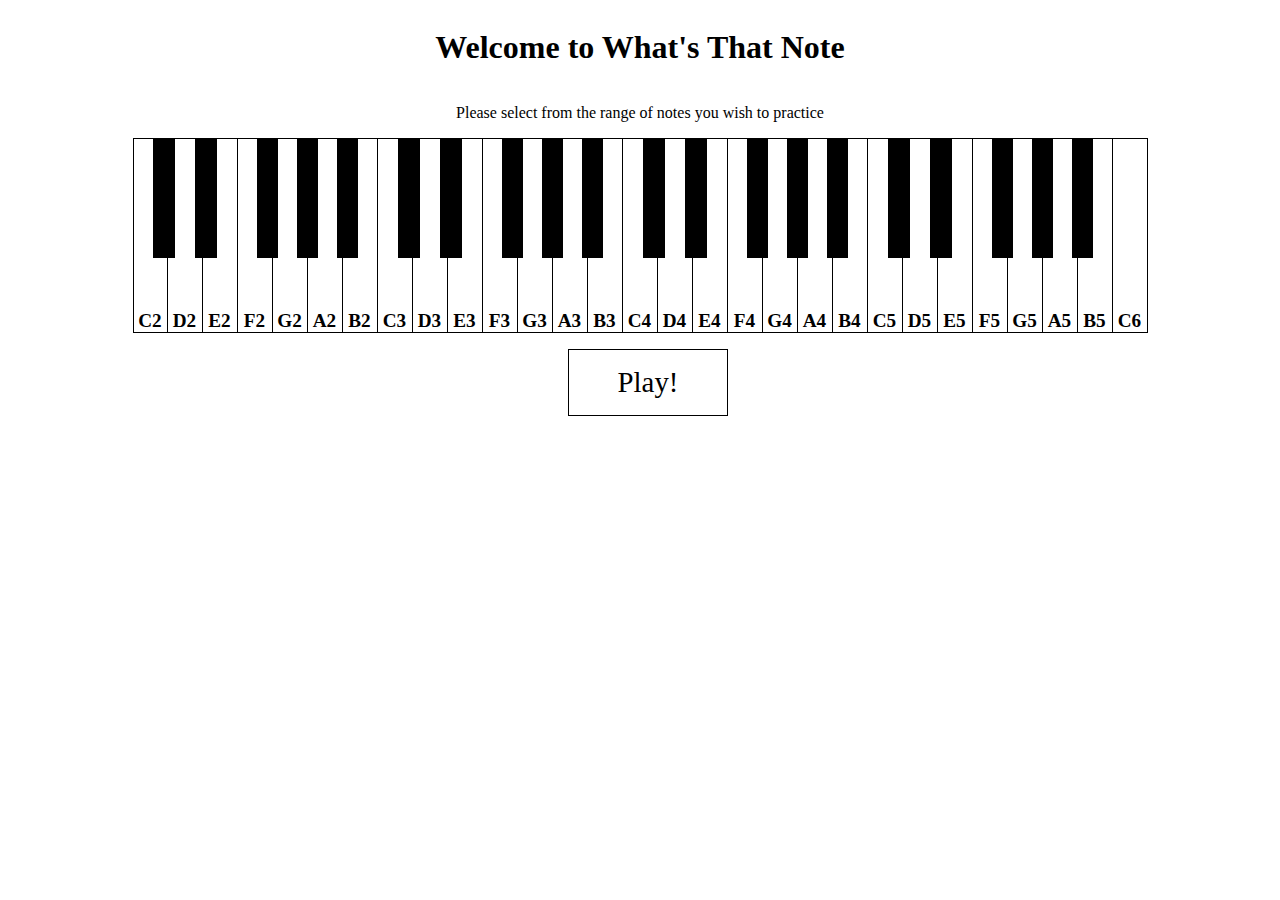
<file: index.html>
<!DOCTYPE html>
<html lang="en">
  <head>
    <meta charset="utf-8" />
    <meta http-equiv="X-UA-Compatible" content="IE=edge" />
    <meta name="viewport" content="width=device-width, initial-scale=1.0" />
    <title>What's That Note?</title>
    <link href="styles/style.css" rel="stylesheet" />
    <script src="scripts/main.js" defer></script>
  </head>
  <body>
    <div class="container">
      <h1>Welcome to What's That Note</h1>
      <p>Please select from the range of notes you wish to practice</p>
      <div class="notes-container-top">
        <div class="key-top-small" style="border-left: 1px solid black;"></div>
        <div class="key-top-small black"></div>
        <div class="key-top-small"></div>
        <div class="key-top-small black"></div>
        <div class="key-top-small"></div>

        <div class="key-top-big"></div>
        <div class="key-top-big black"></div>
        <div class="key-top-big"></div>
        <div class="key-top-big black"></div>
        <div class="key-top-big"></div>
        <div class="key-top-big black"></div>
        <div class="key-top-big"></div>

        <div class="key-top-small"></div>
        <div class="key-top-small black"></div>
        <div class="key-top-small"></div>
        <div class="key-top-small black"></div>
        <div class="key-top-small"></div>

        <div class="key-top-big"></div>
        <div class="key-top-big black"></div>
        <div class="key-top-big"></div>
        <div class="key-top-big black"></div>
        <div class="key-top-big"></div>
        <div class="key-top-big black"></div>
        <div class="key-top-big"></div>

        <div class="key-top-small"></div>
        <div class="key-top-small black"></div>
        <div class="key-top-small"></div>
        <div class="key-top-small black"></div>
        <div class="key-top-small"></div>

        <div class="key-top-big"></div>
        <div class="key-top-big black"></div>
        <div class="key-top-big"></div>
        <div class="key-top-big black"></div>
        <div class="key-top-big"></div>
        <div class="key-top-big black"></div>
        <div class="key-top-big"></div>

        <div class="key-top-small"></div>
        <div class="key-top-small black"></div>
        <div class="key-top-small"></div>
        <div class="key-top-small black"></div>
        <div class="key-top-small"></div>

        <div class="key-top-big"></div>
        <div class="key-top-big black"></div>
        <div class="key-top-big"></div>
        <div class="key-top-big black"></div>
        <div class="key-top-big"></div>
        <div class="key-top-big black"></div>
        <div class="key-top-big"></div>

        <div class="key-top-big" style="width: 35px"></div>
      </div>
      <div class="notes-container-bottom">
        <div class="key disable-select" data-note="C2">C2</div>
        <div class="key disable-select" data-note="D2">D2</div>
        <div class="key disable-select" data-note="E2">E2</div>

        <div class="key disable-select" data-note="F2">F2</div>
        <div class="key disable-select" data-note="G2">G2</div>
        <div class="key disable-select" data-note="A2">A2</div>
        <div class="key disable-select" data-note="B2">B2</div>

        <div class="key disable-select" data-note="C3">C3</div>
        <div class="key disable-select" data-note="D3">D3</div>
        <div class="key disable-select" data-note="E3">E3</div>

        <div class="key disable-select" data-note="F3">F3</div>
        <div class="key disable-select" data-note="G3">G3</div>
        <div class="key disable-select" data-note="A3">A3</div>
        <div class="key disable-select" data-note="B3">B3</div>

        <div class="key disable-select" data-note="C4">C4</div>
        <!-- TREBLE -->

        <div class="key disable-select" data-note="D4">D4</div>
        <div class="key disable-select" data-note="E4">E4</div>

        <div class="key disable-select" data-note="F4">F4</div>
        <div class="key disable-select" data-note="G4">G4</div>
        <div class="key disable-select" data-note="A4">A4</div>
        <div class="key disable-select" data-note="B4">B4</div>

        <div class="key disable-select" data-note="C5">C5</div>
        <div class="key disable-select" data-note="D5">D5</div>
        <div class="key disable-select" data-note="E5">E5</div>

        <div class="key disable-select" data-note="F5">F5</div>
        <div class="key disable-select" data-note="G5">G5</div>
        <div class="key disable-select" data-note="A5">A5</div>
        <div class="key disable-select" data-note="B5">B5</div>

        <div class="key disable-select" data-note="C6">C6</div>
      </div>
      <!-- <a href="#" id="play">Play</a> -->
      <a class ="btn" href="pages/game.html" id="play">Play!</a>
    </div>
  </body>
</html>
</file>
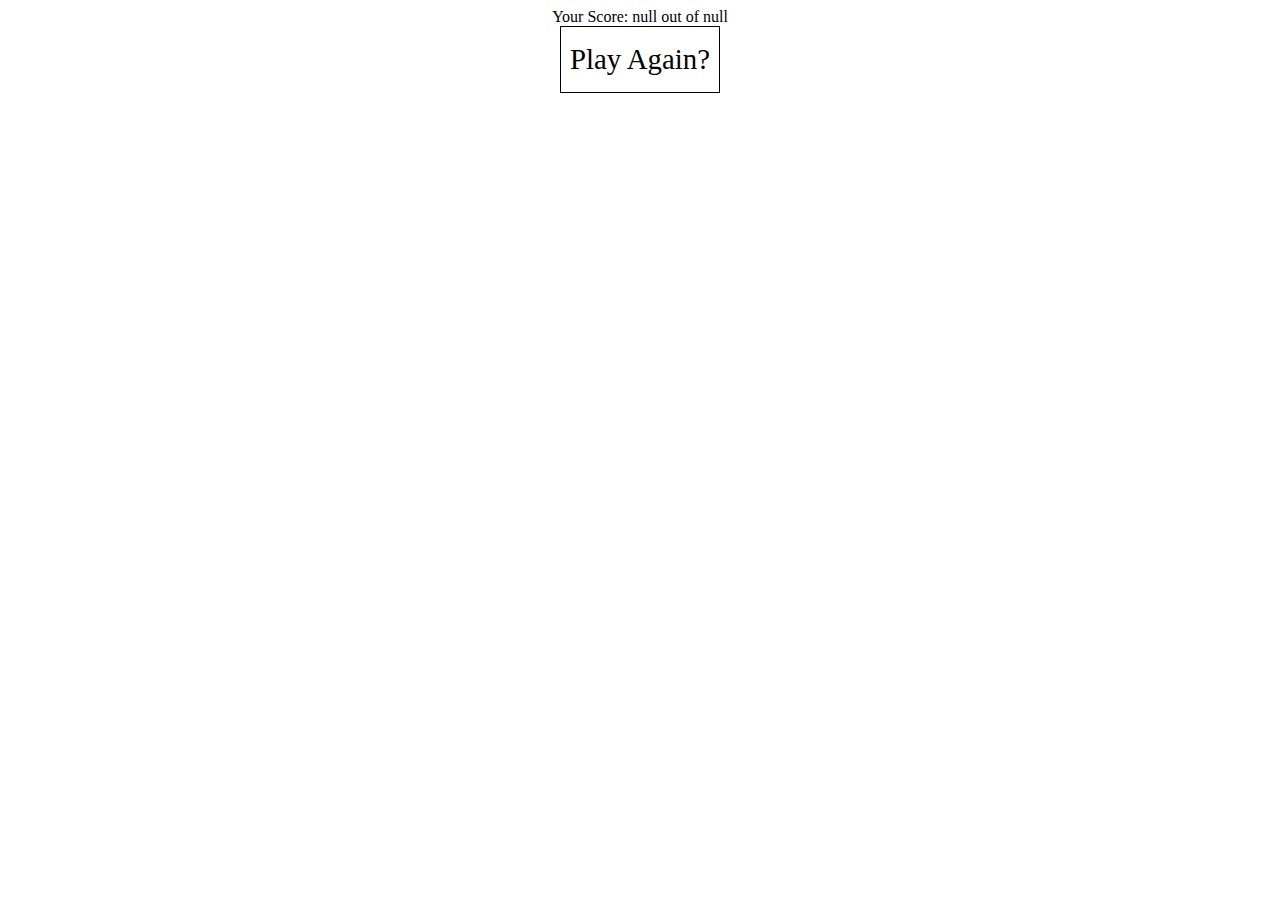
<file: pages/end.html>
<!DOCTYPE html>
<html lang="en">
<head>
  <meta charset="UTF-8">
  <meta http-equiv="X-UA-Compatible" content="IE=edge">
  <meta name="viewport" content="width=device-width, initial-scale=1.0">
  <link href="../styles/style.css" rel="stylesheet" />
  <script src="../scripts/end.js" defer></script>
  <title>End Screen</title>
</head>
<body>
  <div class="container">
    <div id="finalScore"></div>
    <a href="../index.html" class="btn">Play Again?</a>
  </div>
</body>
</html>
</file>
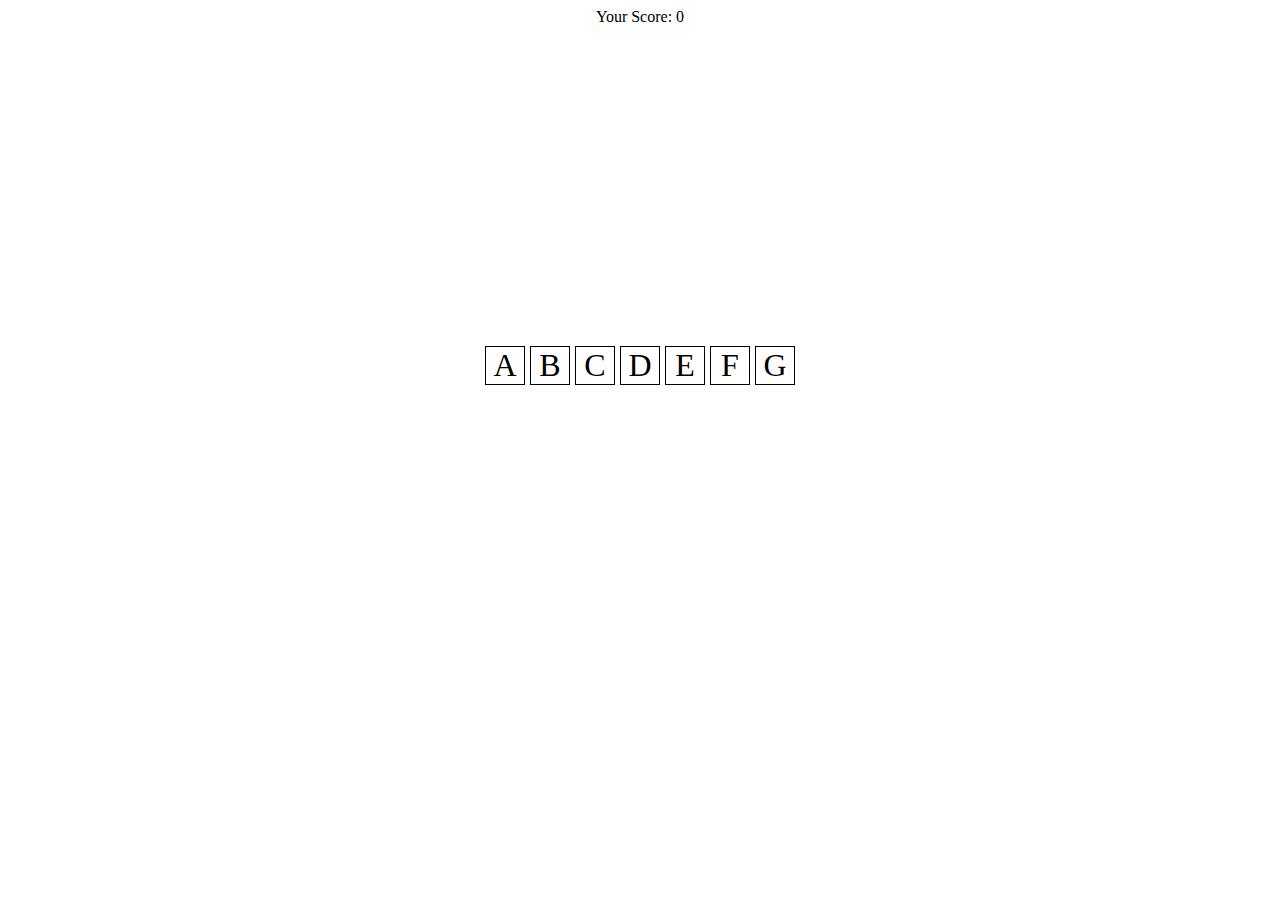
<file: pages/game.html>
<!DOCTYPE html>
<html lang="en">
  <head>
    <meta charset="UTF-8" />
    <meta http-equiv="X-UA-Compatible" content="IE=edge" />
    <meta name="viewport" content="width=device-width, initial-scale=1.0" />
    <link href="../styles/style.css" rel="stylesheet" />
    <script src="../scripts/game.js" defer></script>
    <title>Game</title>
  </head>
  <body>
    <div class="container">
      <div id="score">Your Score: 0</div>
      <div class="question-container">
        <img src="../images/01. Bass_C2.png" id="C2B" data-note="C2" />
        <img src="../images/02. Bass_D2.png" id="D2B" data-note="D2" />
        <img src="../images/03. Bass_E2.png" id="E2B" data-note="E2" />
        <img src="../images/04. Bass_F2.png" id="F2B" data-note="F2" />
        <img src="../images/05. Bass_G2.png" id="G2B" data-note="G2" />
        <img src="../images/06. Bass_A2.png" id="A2B" data-note="A2" />
        <img src="../images/07. Bass_B2.png" id="B2B" data-note="B2" />
        <img src="../images/08. Bass_C3.png" id="C3B" data-note="C3" />
        <img src="../images/09. Bass_D3.png" id="D3B" data-note="D3" />
        <img src="../images/10. Bass_E3.png" id="E3B" data-note="E3" />
        <img src="../images/11. Bass_F3.png" id="F3B" data-note="F3" />
        <img src="../images/12. Bass_G3.png" id="G3B" data-note="G3" />
        <img src="../images/13. Bass_A3.png" id="A3B" data-note="A3" />
        <img src="../images/14. Bass_B3.png" id="B3B" data-note="B3" />
        <!-- <img src="../images/15. Bass_C4.png" id="C4B" data-note="C4" /> -->
 

        <img src="../images/16. Treble_C4.png" id="C4T" data-note="C4" />
        <img src="../images/17. Treble_D4.png" id="D4T" data-note="D4" />
        <img src="../images/18. Treble_E4.png" id="E4T" data-note="E4" />
        <img src="../images/19. Treble_F4.png" id="F4T" data-note="F4" />
        <img src="../images/20. Treble_G4.png" id="G4T" data-note="G4" />
        <img src="../images/21. Treble_A4.png" id="A4T" data-note="A4" />
        <img src="../images/22. Treble_B4.png" id="B4T" data-note="B4" />
        <img src="../images/23. Treble_C5.png" id="C5T" data-note="C5" />
        <img src="../images/24. Treble_D5.png" id="D5T" data-note="D5" />
        <img src="../images/25. Treble_E5.png" id="E5T" data-note="E5" />
        <img src="../images/26. Treble_F5.png" id="F5T" data-note="F5" />
        <img src="../images/27. Treble_G5.png" id="G5T" data-note="G5" />
        <img src="../images/28. Treble_A5.png" id="A5T" data-note="A5" />
        <img src="../images/29. Treble_B5.png" id="B5T" data-note="B5" />
        <img src="../images/30. Treble_C6.png" id="C6T" data-note="C6" />
      </div>
      <div class="answers-container">
        <div class="answer disable-select" data-answer="A">A</div>
        <div class="answer disable-select" data-answer="B">B</div>
        <div class="answer disable-select" data-answer="C">C</div>
        <div class="answer disable-select" data-answer="D">D</div>
        <div class="answer disable-select" data-answer="E">E</div>
        <div class="answer disable-select" data-answer="F">F</div>
        <div class="answer disable-select" data-answer="G">G</div>
      </div>
    </div>
  </body>
</html>
</file>
<file: styles/style.css>
html {
  margin: 0;
  padding: 0;
}

* {
  box-sizing: border-box;
}


.notes-container-top, .notes-container-bottom {
  display: flex;
  width: 100%;
  justify-content: center;
  align-items: center;
}

.key-top-small {
  width: 21px;
  height: 120px;
  border: 1px solid black;
  border-bottom: none;
  border-left: none;
}

.key-top-big {
  width: calc(140px/7);
  height: 120px;
  border: 1px solid black;
  border-bottom: none;
  border-left: none;
}

.black {
  background-color: black;
}

.key {
  display: flex;
  align-items: flex-end;
  justify-content: center;
  font-size: 1.2rem;
  width: 35px;
  height: 75px;
  border: 1px solid black;
  border-top: none;
  font-weight: bolder;

  /* text-align: center; */
}

.key + .key, .key-top-small + .key-top-small {
  border-left: none;
}

.notes-container-top .key{
  border-bottom: none;
}

.selected {
  color: green;
}

#play {
  border: 1px solid black;
  padding: 1rem;
  margin-left: 1rem;
  margin-top: 1rem;
  text-decoration: none;
}

.btn {
  font-size: 1.8rem;
  padding: 1rem 0;
  width: 10rem;
  text-align: center;
  border: 0.1rem solid black;
  margin-bottom: 1rem;
  text-decoration: none;
  color: black;
  background-color: white;
}

.btn:hover {
  cursor: pointer;
  transform: translateY(-0.1rem);
  transition: transform 150ms;
}

/* .key:hover {
  background-color: green;
} */

.disable-select {
  user-select: none;
  /* supported by Chrome and Opera */
  -webkit-user-select: none;
  /* Safari */
  -khtml-user-select: none;
  /* Konqueror HTML */
  -moz-user-select: none;
  /* Firefox */
  -ms-user-select: none;
  /* Internet Explorer/Edge */
}

/* GAME */
.container, .answers-container, .question-container {
  display: flex;
  justify-content: center;
  align-items: center;
}

.container {
  flex-direction: column;
}

.question-container {
  position: relative;
  width: 300px;
  height: 300px;
}

.answers-container {
  padding: 20px 0;
  gap: 5px;
}

.answer {
  text-align: center;
  width: 40px;
  width: 40px;
  font-size: 2rem;
  border: 1px solid black;
}

img {
  width: 250px;
  position: absolute;
  visibility: hidden;
}

.visible {
  visibility: visible;
}

.correct {
  background-color: #28a745;
}

.incorrect {
  background-color: #dc3545;
}
</file>
